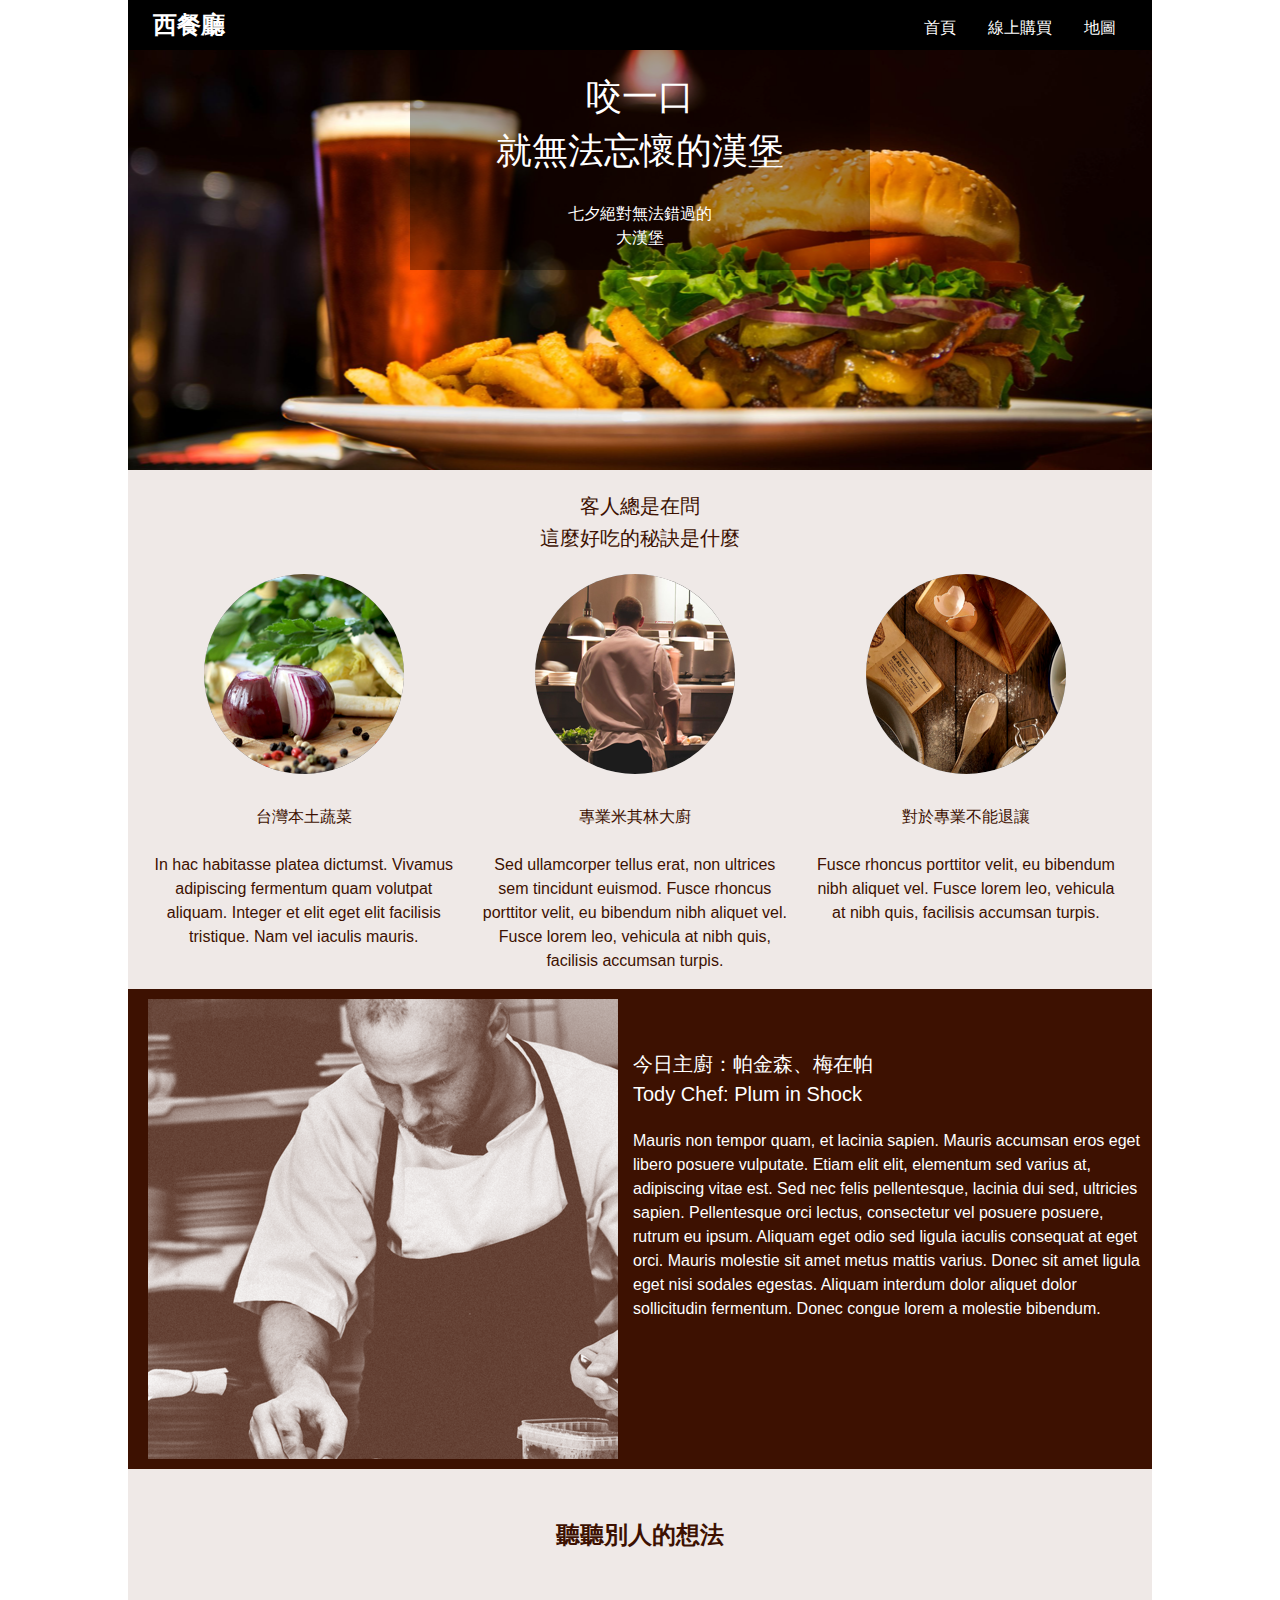
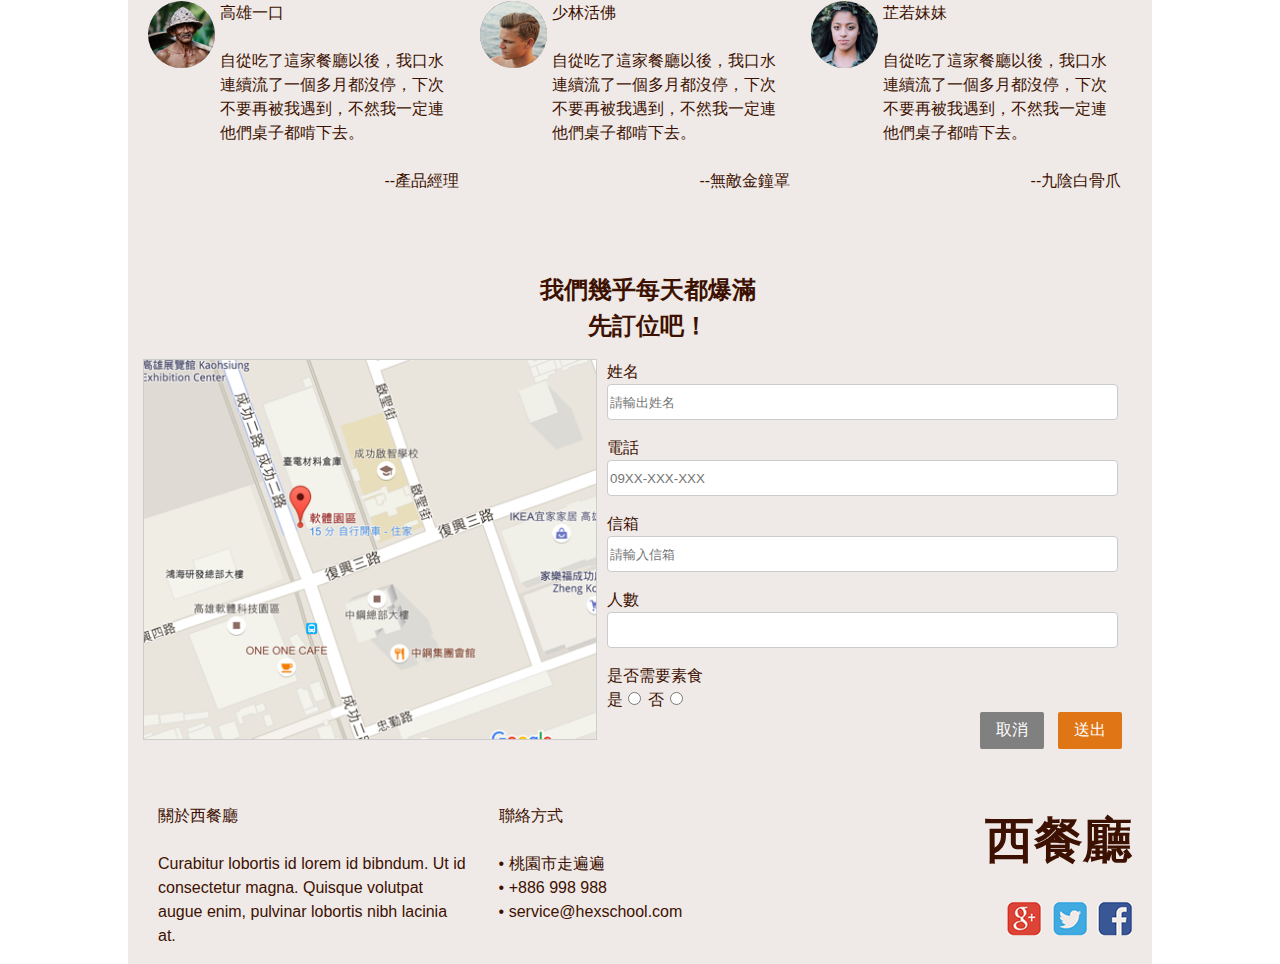
<file: index.html>
<!DOCTYPE html>
<html lang="en">
<head>
	<meta charset="UTF-8">
	<meta name="viewport" content="width=device-width, user-scalable=no, initial-scale=1.0, maximum-scale=1.0, minimum-scale=1.0">
	<title>響應式網頁設計最終作業</title>
	<link rel="stylesheet" href="css/css.css">
	<script src="js/jquery-3.1.1.min.js"></script>
    <script src="js/all.js"></script>
</head>
<body>
	<div class="wrap">
		<div class="header">
		<h1>西餐廳</h1>
		<ul class="menu">
			<li><a href="index.html">首頁</a></li>
			<li><a href="Cart.html">線上購買</a></li>
			<li><a href="#">地圖</a></li>
		</ul>
		<a href="#" ><img src="images/bergur_03.png" class="showmenu"alt=""></a>
		<div class="clearfix"></div>
		</div>
		<div class="banner">
		<p><span>咬一口<br>就無法忘懷的漢堡</span><br><br>
		七夕絕對無法錯過的<br>
		   大漢堡</p>
	</div>
		<div class="content">

		<h2>客人總是在問<br>
		    這麼好吃的秘訣是什麼</h2>
		    <ul>
		    	<li><img src="images/feature_1.png"><br><br>
		    		<p>
		    			台灣本土蔬菜<br><br>
		    			In hac habitasse platea dictumst. Vivamus adipiscing fermentum quam volutpat aliquam. Integer et elit eget elit facilisis tristique. Nam vel iaculis mauris.
		    		</p></li>
		    	<li><img src="images/feature_2.png"><br><br>
		    		<p>
		    			專業米其林大廚<br><br>
		    			Sed ullamcorper tellus erat, non ultrices sem tincidunt euismod. Fusce rhoncus porttitor velit, eu bibendum nibh aliquet vel. Fusce lorem leo, vehicula at nibh quis, facilisis accumsan turpis.
		    		</p></li>
		    	<li><img src="images/feature_3.png"><br><br>
		    		<p>
		    			對於專業不能退讓<br><br>
		    			Fusce rhoncus porttitor velit, eu bibendum nibh aliquet vel. Fusce lorem leo, vehicula at nibh quis, facilisis accumsan turpis.
		    	</p></li>
		    </ul>
		    <div class="clearfix"></div>
	</div>
		<div class="intro">
			<img src="images/main_chef_brown.png" >
			<h2>今日主廚：帕金森、梅在帕<br>
		    Tody Chef: Plum in Shock</h2>
	    <p>Mauris non tempor quam, et lacinia sapien. Mauris accumsan eros eget libero posuere vulputate. Etiam elit elit, elementum sed varius at, adipiscing vitae est. Sed nec felis pellentesque, lacinia dui sed, ultricies sapien. Pellentesque orci lectus, consectetur vel posuere posuere, rutrum eu ipsum. Aliquam eget odio sed ligula iaculis consequat at eget orci. Mauris molestie sit amet metus mattis varius. Donec sit amet ligula eget nisi sodales egestas. Aliquam interdum dolor aliquet dolor sollicitudin fermentum. Donec congue lorem a molestie bibendum.</p>
	    <div class="clearfix"></div>
		</div>
		<div class="comment">
			<h2>聽聽別人的想法</h2>
			<ul>
				<li><img src="images/avatar_1.png">
					<p>高雄一口<br><br>
			       自從吃了這家餐廳以後，我口水連續流了一個多月都沒停，下次不要再被我遇到，不然我一定連他們桌子都啃下去。<br><br>
		        <p align="right">--產品經理</p></p>
		    </li>
				<li><img src="images/avatar_2.png"><p>少林活佛<br><br>
			自從吃了這家餐廳以後，我口水連續流了一個多月都沒停，下次不要再被我遇到，不然我一定連他們桌子都啃下去。<br><br>
				<p align="right">--無敵金鐘罩</p></p></li>
				<li><img src="images/avatar_3.png"><p>芷若妹妹<br><br>
			自從吃了這家餐廳以後，我口水連續流了一個多月都沒停，下次不要再被我遇到，不然我一定連他們桌子都啃下去。<br><br>
				<p align="right">--九陰白骨爪</p></p></li>

			</ul>
		<div class="clearfix"></div>
		<div class="booking">
		<h2>我們幾乎每天都爆滿<br>
		    先訂位吧！	</h2>
		<img src="images/Map.png">
		<form class="form">
			<div class="label">
				<label for="name">姓名</label>
				<br>
				<input type="name" id="name" placeholder="請輸出姓名" class="info">
				<br></div>

			<div class="label">
				<label for="number">電話</label>
			    <br>
		    	<input type="number" id="phone" placeholder="09XX-XXX-XXX" class="info">
		    	<br></div>

			<div class="label">
				<label for="email">信箱</label>
		        <br>
		    	<input type="email" id="email" placeholder="請輸入信箱" class="info">
		    	<br></div>

		    <div class="label">
		    	<label for="number">人數</label>
		        <br>
		        <input type="number" id="number" class="info">
		        <br></div>

		    <div class="label">
		    	<label for="check">是否需要素食</label>
		    	<br>
		    	是<input type="radio" name="check" value="yes">
		    	否<input type="radio" name="check" value="no"></div>

		    <div class="button">
		    <button class="btn btn-danger">取消</button>
		    <button class="btn btn-primary">送出</button>
		    </div>
	    </form>
	    <div class="clearfix"></div>
	</div>
		<div class="footer">
		<ul>
			<li>關於西餐廳<br><br>
			Curabitur lobortis id lorem id bibndum. Ut id consectetur magna. Quisque volutpat augue enim, pulvinar lobortis nibh lacinia at. </li>
			<li>聯絡方式<br><br>
			• 桃園市走遍遍<br>
		    • +886 998 988<br>
		    • service@hexschool.com</li>
		</ul>

		<h3 align=right>西餐廳</h3><br>
		<a href="#" width="50%" height="50%"><img src="images/logo_03.png"></a>	<div class="clearfix"></div>
	</div>
	</div>
</body>
</html>
</file>
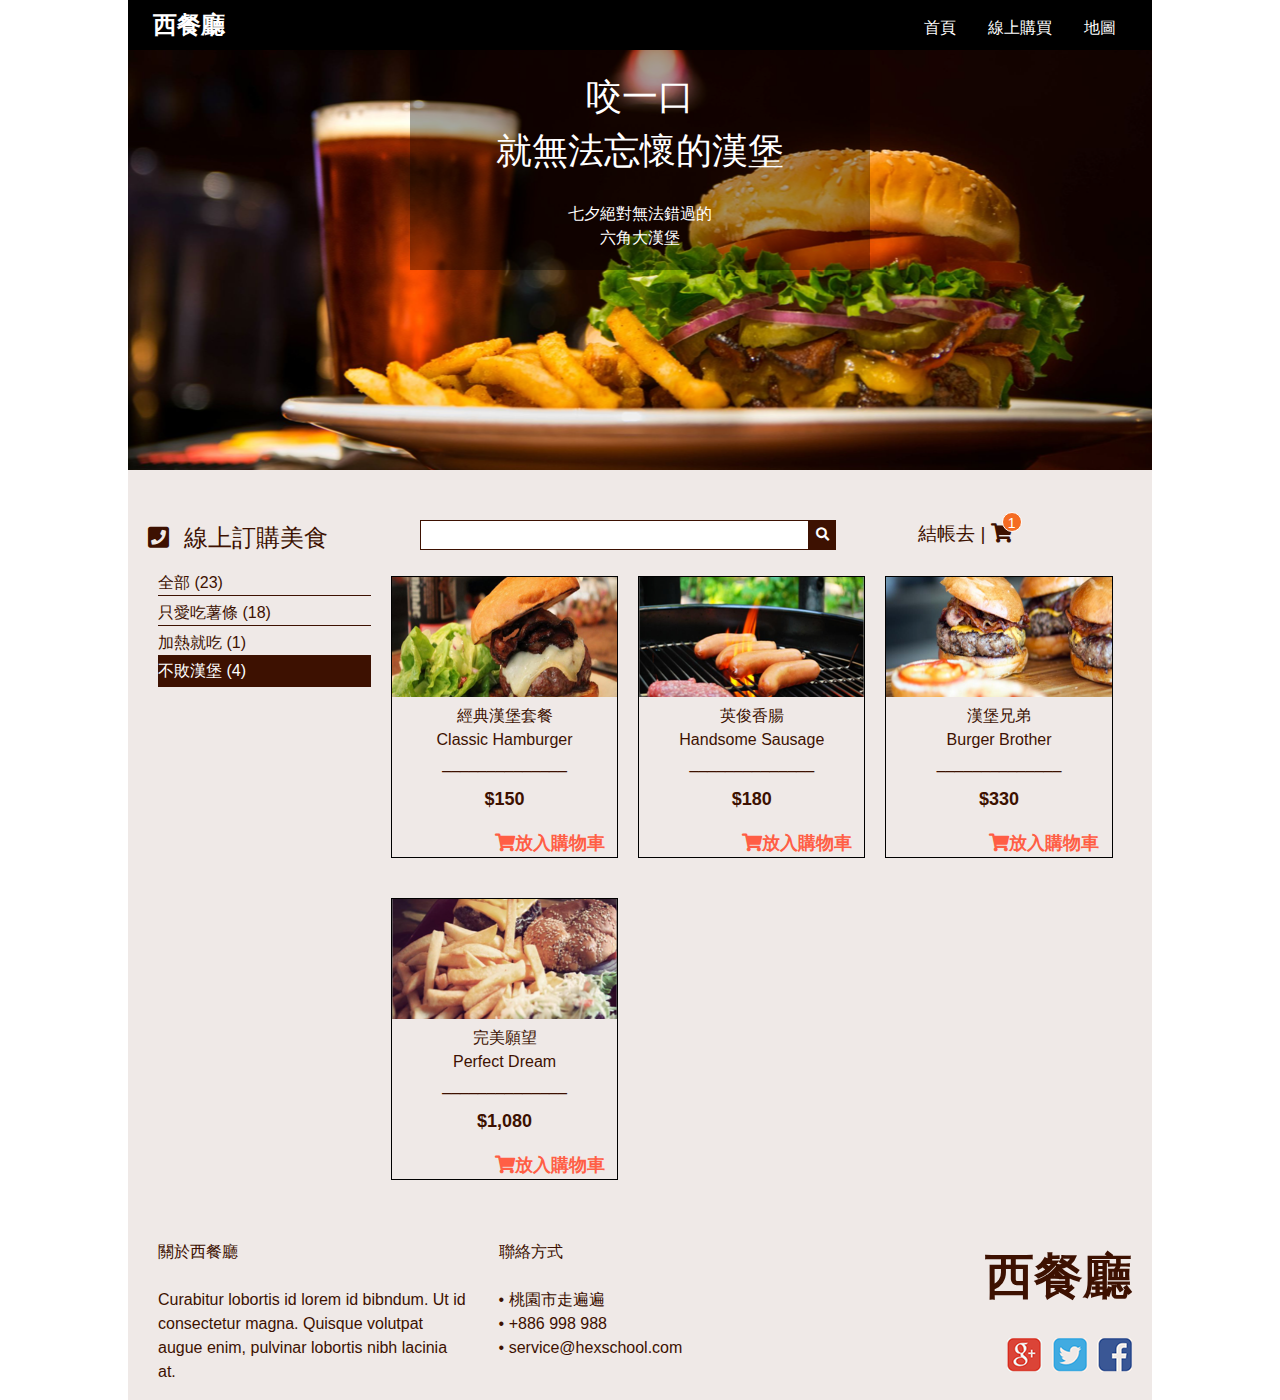
<file: Cart.html>
<!DOCTYPE html>
<html lang="en">
<head>
	<meta charset="UTF-8">
	<meta name="viewport" content="width=device-width, user-scalable=no, initial-scale=1.0, maximum-scale=1.0, minimum-scale=1.0">
    <script src="js/jquery-3.1.1.min.js"></script>
    <script src="js/all.js"></script>
    <link rel="stylesheet" href="css/cart.css">
    <link rel="stylesheet" href="https://use.fontawesome.com/releases/v5.8.1/css/all.css">
	<title>購物車</title>
</head>
<body>
	<div class="wrap">
		<div class="header">
			<h1>西餐廳</h1>
			<ul class="menu">
				<li><a href="index.html">首頁</a></li>
				<li><a href="Cart.html">線上購買</a></li>
				<li><a href="#">地圖</a></li>
			</ul>
			<a href="#" ><img src="images/bergur_03.png" class="showmenu"alt=""></a>
			<div class="clearfix"></div>
		</div>
		<div class="banner">
			<p><span>咬一口<br>就無法忘懷的漢堡</span><br><br>
			七夕絕對無法錯過的<br>
			   六角大漢堡</p>
		</div>
		<div class="content">
			<div class="searchbar">
				<h3><span class='fas fa-phone-square'></span>線上訂購美食</h3>
				  <input type="search" class="search"><button class="fas fa-search"></button>
					<p><a href="#">結帳去</a> | <a href="#"><span class="fas fa-shopping-cart"></span><span class="orderNum">1</span></a></p>
			</div>
			<div class="clearfix"></div>
			<div>
				<ul class="sidemenu">
					<li><a href="#">全部 (23)</a></li>
					<li><a href="#">只愛吃薯條	(18)</a></li>
					<li><a href="#">加熱就吃 (1)</a></li>
					<li class="pickmenu"><a href="#">不敗漢堡 (4)</a></li>
				</ul>
				<ul class="burger">
					<li><img src="images/product_1.png">
							<h4>經典漢堡套餐<br>
								Classic Hamburger <br>
							  ______________</h4>
							  <p>$150 <br>
								   <span class="fas fa-shopping-cart pinkcart"><a href="#">放入購物車</a></span></p>
					</li>
					<li>
						<img src="images/product_2.png">
						<h4>英俊香腸<br>
							Handsome Sausage<br>
							______________</h4>
							<p>$180 <br>
								 <span class="fas fa-shopping-cart pinkcart"><a href="#">放入購物車</a></span></p>
					</li>
					<li><img src="images/product_3.png">
						<h4>漢堡兄弟<br>
							Burger Brother<br>
							______________</h4>
							<p>$330 <br>
								 <span class="fas fa-shopping-cart pinkcart"><a href="#">放入購物車</a></span></p>
					</li>
					<li><img src="images/product_4.png">
						<h4>完美願望<br>
							Perfect Dream<br>
							______________</h4>
							<p>$1,080 <br>
								 <span class="fas fa-shopping-cart pinkcart"><a href="#">放入購物車</a></span></p>
					</li>
				</ul>
			</div>
		<div class="clearfix"></div>
		</div>

    <div class="footer">
			<ul>
				<li>關於西餐廳<br><br>
					Curabitur lobortis id lorem id bibndum. Ut id consectetur magna. Quisque volutpat augue enim, pulvinar lobortis nibh lacinia at. </li>
				<li>聯絡方式<br><br>
					• 桃園市走遍遍<br>
			    • +886 998 988<br>
			    • service@hexschool.com</li>
			</ul>
			<h3 align=right>西餐廳</h3><br>
			<a href="#" width="50%" height="50%"><img src="images/logo_03.png"></a>	<div class="clearfix"></div>
		</div>
	</div>
</body>
</html>
</file>
<file: css/css.css>
html, body, div, span, applet, object, iframe,
h1, h2, h3, h4, h5, h6, p, blockquote, pre,
a, abbr, acronym, address, big, cite, code,
del, dfn, em, img, ins, kbd, q, s, samp,
small, strike, strong, sub, sup, tt, var,
b, u, i, center,
dl, dt, dd, ol, ul, li,
fieldset, form, label, legend,
table, caption, tbody, tfoot, thead, tr, th, td,
article, aside, canvas, details, embed,
figure, figcaption, footer, header, hgroup,
menu, nav, output, ruby, section, summary,
time, mark, audio, video {
    margin: 0;
    padding: 0;
    border: 0;
    font-size: 100%;
    font: inherit;
    vertical-align: baseline;
}
/* HTML5 display-role reset for older browsers */
article, aside, details, figcaption, figure,
footer, header, hgroup, menu, nav, section {
    display: block;
}
body {
    line-height: 1;
}
ol, ul {
    list-style: none;
}
blockquote, q {
    quotes: none;
}
blockquote:before, blockquote:after,
q:before, q:after {
    content: '';
    content: none;
}
table {
    border-collapse: collapse;
    border-spacing: 0;
}
.btn {
    /* Structure */
    display: inline-block;
    zoom: 1;
    line-height: normal;
    white-space: nowrap;
    vertical-align: middle;
    text-align: center;
    cursor: pointer;
    -webkit-user-drag: none;
    -webkit-user-select: none;
       -moz-user-select: none;
        -ms-user-select: none;
            user-select: none;
    -webkit-box-sizing: border-box;
            box-sizing: border-box;
}

/* Firefox: Get rid of the inner focus border */
.btn::-moz-focus-inner {
    padding: 0;
    border: 0;
}

/* Inherit .pure-g styles */
.btn-group {
    letter-spacing: -0.31em; /* Webkit: collapse white-space between units */
    *letter-spacing: normal; /* reset IE < 8 */
    *word-spacing: -0.43em; /* IE < 8: collapse white-space between units */
    text-rendering: optimizespeed; /* Webkit: fixes text-rendering: optimizeLegibility */
}

.opera-only :-o-prefocus,
.btn-group {
    word-spacing: -0.43em;
}

.btn-group .btn {
    letter-spacing: normal;
    word-spacing: normal;
    vertical-align: top;
    text-rendering: auto;
}

/*csslint outline-none:false*/

.btn {
    font-family: inherit;
    font-size: 100%;
    padding: 0.5em 1em;
    color: #444; /* rgba not supported (IE 8) */
    color: rgba(0, 0, 0, 0.80); /* rgba supported */
    border: 1px solid #999;  /*IE 6/7/8*/
    border: none rgba(0, 0, 0, 0);  /*IE9 + everything else*/
    background-color: #E6E6E6;
    text-decoration: none;
    border-radius: 2px;
}

.btn-hover,
.btn:hover,
.btn:focus {
    background-image: -webkit-gradient(linear, left top, left bottom, from(transparent), color-stop(40%, rgba(0,0,0, 0.05)), to(rgba(0,0,0, 0.10)));
    background-image: -webkit-linear-gradient(transparent, rgba(0,0,0, 0.05) 40%, rgba(0,0,0, 0.10));
    background-image: linear-gradient(transparent, rgba(0,0,0, 0.05) 40%, rgba(0,0,0, 0.10));
}
.btn:focus {
    outline: 0;
}
.btn-active,
.btn:active {
    -webkit-box-shadow: 0 0 0 1px rgba(0,0,0, 0.15) inset, 0 0 6px rgba(0,0,0, 0.20) inset;
            box-shadow: 0 0 0 1px rgba(0,0,0, 0.15) inset, 0 0 6px rgba(0,0,0, 0.20) inset;
    border-color: #000;
}

.btn[disabled],
.btn-disabled,
.btn-disabled:hover,
.btn-disabled:focus,
.btn-disabled:active {
    border: none;
    background-image: none;
    /* csslint ignore:start */
    filter: alpha(opacity=40);
    /* csslint ignore:end */
    opacity: 0.40;
    cursor: not-allowed;
    -webkit-box-shadow: none;
            box-shadow: none;
    pointer-events: none;
}

.btn-hidden {
    display: none;
}

.btn-primary,
.btn-selected,
a.btn-primary,
a.btn-selected {
    background-color: rgb(223, 117, 20);
    color: #fff;
}
.btn-danger {
    background: gray;
    color: white;
    margin-right: 10px;
}

/* Button Groups */
.btn-group .btn {
    margin: 0;
    border-radius: 0;
    border-right: 1px solid #111;  /* fallback color for rgba() for IE7/8 */
    border-right: 1px solid rgba(0, 0, 0, 0.2);

}

.btn-group .btn:first-child {
    border-top-left-radius: 2px;
    border-bottom-left-radius: 2px;
}
.btn-group .btn:last-child {
    border-top-right-radius: 2px;
    border-bottom-right-radius: 2px;
    border-right: none;
}

.clearfix {
    clear: both;
}
.wrap{

    max-width: 1024px;
    margin: 0 auto;
    overflow: hidden;
    line-height: 1.5;
    font-family: "Arial","Microsoft YaHei","黑體","宋體","sans-serif";
}
.header {

    height: 50px;
    background: black;

}
.header h1{

    float: left;
    color: white;
    font-size: 24px;
    font-weight: bold;
    margin-left: 25px;
    line-height: 50px;
}
.header .menu{
    float: right;
    margin-right: 20px;
}

.header .menu li{
    float: left;
}
.header .menu li a{
    padding: 1em;
    color: white;
    text-decoration: none;
    display: block;
}
.showmenu {
    display: none;
    margin: 5px;
}
@media (max-width: 415px){
    .menu{
        max-height: 0px;
        overflow: hidden;
        transition: max-height 0.5s;
        margin-top: 1px;
        position: absolute;
        z-index: 100;
        top: 50px;
        left: 0;
        right: 0;
        background: black;
    }
    .menu li{
        float: left;
        text-align: left;
    }
    .menu li a{
        transition: all 0.1s;
    }
    .menu li a:hover{
        background: #69CA62;
        color: #FFF;
    }
    .showmenu{
        display: block;
        float: right;
        margin: 1em;
        max-width: 5%;
    }
  /*jQ點擊後動態在 body 加上 class */
    .menu-show .menu{
        max-height: 500px
   }
}
.banner {
    height: 420px;
    background-color: black;
    background-repeat: no-repeat;
    background-position: center center;
    background-image: url(../images/header_desktop.png);
}
.banner p{
    max-width: 420px;
    color: white;
    background: rgba(0,0,0,0.35);
    margin: 0 auto;
    text-align: center;
    padding: 20px;
}
.banner p span{
    font-size: 36px;
}
@media (max-width: 415px){
    .banner {
        max-width: 100%;
        background-image: url(../images/header_mobile.png);
    }
    .banner p{

    }
}

.content {
    background: #efe9e7;
}
.content h2{
    font-family: MicrosoftJhengHeiRegular;
    font-size: 20px;
    color: #3D1101;
    line-height: 32px;
    text-align: center;
    padding-top: 20px;
    padding-bottom: 20px;
}
.content ul li{
    float: left;
    width: 30.3333%;
    text-align: center;
    margin-right: 0%;
    padding-left: 2%;
    margin-bottom: 1em;

}
.content ul li img{
    border-radius: 50%;
}
.content li p{
    color: #3D1101;
    overflow: hidden;
}
@media (max-width: 415px){
    .content ul li{
        width: 95%;
    }
}


.intro {
    height: auto;
    background: #3D1101;
}
.intro img{
    float: left;
    margin-left: 20px;
    margin-right: 15px;
    margin-top: 10px;
    margin-bottom: 10px;
}
.intro p{
    color:white;
    overflow: hidden;
    padding-bottom: 3em;
}
.intro h2{
    font-size: 20px;
    padding-top: 3em;
    margin-bottom: 1em;
    color:white;
}
@media (max-width: 769px){
}
@media (max-width: 415px){
    .intro img{
        margin-left: 0px;
        margin-right: 0px;
        margin-top: 0px;
        width: 100%;
    }
    .intro h2{
        padding-left: 15px;
    }
    .intro p{
        padding-left: 7px;
        padding-right: 7px;
    }
}
.comment {
    background-color: #efe9e7;
    height:auto;
}
.comment h2{
    color: #3D1101;
    font-size: 24px;
    font-weight: bold;
    text-align: center;
    padding-top: 2em;
    margin-bottom: 2em;
}
.comment ul li{
    width: 30.3333%;
    margin-right: 0%;
    margin-left: 2%;
    margin-bottom: 1em;
    float: left;
}
.comment ul li img{
    float: left;
    border-radius: 50%;
    margin-right: 5px;
    margin-bottom: 70px;
}
.comment ul li p{

    color: #3D1101;
}
@media (max-width: 769px){
    .comment ul li p{
        overflow: hidden;
    }
}
@media (max-width: 415px){
    .comment ul li{
        width: 99%;
    }
    .comment ul li p{
        padding-right: 10px;
    }
}


.booking{
    margin-top: 15px;
    margin-bottom: 15px;
    color: #3D1101 ;
    margin-left: 15px;

}
.booking h2{
    text-align: center;
    color: #3D1101;
    font-size: 24px;
    font-weight: bold;
    margin-bottom: 15px;
}
.booking img{
    float: left;
    padding-right: 10px;
    width: 45%;
    height: 100%;
}
.booking .label{
    margin-top: 1em;
}
.booking .info{
    width: 50%;
    height: 32px;
    border-radius:4px;
    border:1px solid #c8cccf;
}
.button{
    float: right;
    padding-right: 30px;
}
@media (max-width: 1024px) and (min-width: 769px){
    .booking img{
        height: 386px;
    }
}
@media (max-width: 769px){
    .booking img{
        width: 40%;
        height: 386px;
    }
    .booking .info{
        width: 55%;
    }
}
@media screen and (max-width: 415px){
    .booking {
        margin: 0 0 0 0;
        margin-top: 20px;
    }
    .booking img{
        float: none;
        width: 96%;
        height: 100%;

        margin-left: 2%;
    }
    .label{
        margin-left: 2%;
    }
    .button{
        padding-right: 10px;
        margin-bottom: 30px;
    }
}
.footer {
    background: #efe9e7;
    color: #3D1101;
    height: auto;
}
.footer ul li{
    width: 30.3333%;
    margin-right: 0%;
    margin-left: 30px;
    margin-bottom: 1em;
    padding-top: 40px;
    float: left;
}
.footer h3{
    font-weight: bold;
    font-size: 49px;
    margin-right: 20px;
    padding-top: 40px;
}
.footer img{
    float: right;
    margin-right: 20px;
}
@media (max-width: 769px){
    .footer h3{
        font-size:35px;
        margin-right: 25px;
    }
}
@media (max-width: 415px){
    .footer h3{
        overflow: hidden;
    }
    .footer ul li{
        margin: 0 0 0 0 ;
        width: 98%;
        float: none;
        margin-left: 10px;
    }
}
.fa-search{
    background: #3D1101;
    border: 1px solid #3D1101;
    color: white;
}
</file>
<file: css/cart.css>
html, body, div, span, applet, object, iframe,
h1, h2, h3, h4, h5, h6, p, blockquote, pre,
a, abbr, acronym, address, big, cite, code,
del, dfn, em, img, ins, kbd, q, s, samp,
small, strike, strong, sub, sup, tt, var,
b, u, i, center,
dl, dt, dd, ol, ul, li,
fieldset, form, label, legend,
table, caption, tbody, tfoot, thead, tr, th, td,
article, aside, canvas, details, embed,
figure, figcaption, footer, header, hgroup,
menu, nav, output, ruby, section, summary,
time, mark, audio, video {
    margin: 0;
    padding: 0;
    border: 0;
    font-size: 100%;
    font: inherit;
    vertical-align: baseline;
}
/* HTML5 display-role reset for older browsers */
article, aside, details, figcaption, figure,
footer, header, hgroup, menu, nav, section {
    display: block;
}
body {
    line-height: 1;
}
ol, ul {
    list-style: none;
}
blockquote, q {
    quotes: none;
}
blockquote:before, blockquote:after,
q:before, q:after {
    content: '';
    content: none;
}
table {
    border-collapse: collapse;
    border-spacing: 0;
}
.clearfix {
    clear: both;
}
.wrap{
    max-width: 1024px;
    margin: 0 auto;
    overflow: hidden;
    line-height: 1.5;
    font-family: 'Arial','Microsoft YaHei','黑體','宋體','sans-serif';
}
.header {

    height: 50px;
    background: black;

}
.header h1{

    float: left;
    color: white;
    font-size: 24px;
    font-weight: bold;
    margin-left: 25px;
    line-height: 50px;
}
.header .menu{
    float: right;
    margin-right: 20px;
}
.header .menu li{
    float: left;
}
.header .menu li a{
    padding: 1em;
    color: white;
    text-decoration: none;
    display: block;
}
.showmenu {
    display: none;
    margin: 5px;
}
@media (max-width: 415px){
    .menu{
        max-height: 0px;
        overflow: hidden;
        transition: max-height 0.5s;
        margin-top: 1px;
        position: absolute;
        z-index: 100;
        top: 50px;
        left: 0;
        right: 0;
        background: black;
    }
    .menu li{
        float: right;
        text-align: right;
    }
    .menu li a{
        transition: all 0.1s;
    }
    .menu li a:hover{
        background: #69CA62;
        color: #FFF;
    }
    .showmenu{
        display: block;
        float: right;
        margin: 1em;
        max-width: 5%;
    }
  /*jQ點擊後動態在 body 加上 class */
    .menu-show .menu{
        max-height: 500px
   }
}
.banner {
    height: 420px;
    background-color: black;
    background-repeat: no-repeat;
    background-position: center center;
    background-image: url(../images/header_desktop.png);
}
.banner p{
    max-width: 420px;
    color: white;
    background: rgba(0,0,0,0.35);
    margin: 0 auto;
    text-align: center;
    padding: 20px;
}
.banner p span{
    font-size: 36px;
}
@media (max-width: 415px){
    .banner {
        max-width: 100%;
        background-image: url(../images/header_mobile.png);
    }
    .banner p{

    }
}

.content {
    background: #efe9e7;;
    padding-top: 50px;
}
.content .searchbar h3{
  float: left;
  margin-right: 9%;
  margin-left: 20px;
  font-size: 24px;
  color:#3D1101;
}
.content .searchbar .fa-phone-square{
  padding-right: 15px;
}
.content .searchbar .search {
  border: 1px solid #3D1101;
  width: 38%;
  height: 30px;
  float: left;
}
.content .searchbar p{
  color:#3D1101;
  font-size: 19px;
}
.content .searchbar p a{
  color:#3D1101;
  text-decoration: none;
}
.fa-search{
    background: #3D1101;
    border: 1px solid #3D1101;
    color: white;
    float: left;
    height: 30px;
    margin-right: 8%;
}
.fa-search:hover{
  cursor: pointer;
}
@media (max-width:416px){
  .content .searchbar .search{
    width: 80%;
    margin-left: 10px;
  }
  .content .searchbar p{
    font-size: 22px;
  }
}
.orderNum{
    font-size: 14px;
    display: inline-block;
    width: 14px;
    height: 14px;
    padding:2px;
    color: white;
    line-height: 16px;
    text-align: center;
    border-radius: 100%;
    border: 1px solid white;
    background-color: #f56c23;
    transform: translateX(-10px) translateY(-12px);
}
.content .sidemenu {
  margin-top: 10px;
  margin-left: 30px;
  margin-bottom: 280px;
  color: #3D1101;
  float: left;
}
.content .sidemenu  li{
  /* float: left; */
  border-bottom: 1px solid #3D1101;
  padding-right: 100px;
  margin-top: 5px;
  margin-right: 20px;
  /* display: inline-block; */
}
.content .sidemenu  li a{
  text-decoration: none;
  color: #3D1101;
}
.content .sidemenu .pickmenu{
  background: #3D1101;
  margin-top: 0px;
  padding-top: 3px;
  padding-bottom: 3px;
}
.content .sidemenu .pickmenu a{
  color: white;
}
@media (max-width:416px){
  .content .sidemenu {
    margin-bottom: 0px;
  }
  .content .sidemenu  li{
    width: 90%;
  }
}
.content .burger {
}
.content .burger li{
  float:left;
  width: 22%;
  height: auto;
  border: 1px solid black;
  margin-right: 20px;
  margin-bottom: 20px;
  margin-top: 20px;
  position: relative;
}
.content .burger li img{
  width: 100%;
  height: 120px;
}
.content .burger li h4{
  text-align: center;
  color: #3D1101;
}
.content .burger li p{
  text-align: center;
  color: #3D1101;
  padding-top: 10px;
  font-weight: bold;
  font-size: 18px;
}
.content .burger li span{
  text-align: right;
}
.content .burger li span a{
  text-decoration: none;
  color:#FF5E45;
  padding-top: 5px;
}
.content .burger .pinkcart {
  color: #FF5E45;
  margin-top: 20px;
  margin-left: 40%;
}
@media (max-width:416px){
  .content .burger li{
    width: 90%;
    margin-left: 5%;
  }
}
.footer {
    background: #efe9e7;
    color: #3D1101;
    height: auto;
}
.footer ul li{
    width: 30.3333%;
    margin-right: 0%;
    margin-left: 30px;
    margin-bottom: 1em;
    padding-top: 40px;
    float: left;
}
.footer h3{
    font-weight: bold;
    font-size: 49px;
    margin-right: 20px;
    padding-top: 40px;
}
.footer img{
    float: right;
    margin-right: 20px;
}
@media (max-width: 769px){
    .footer h3{
        font-size:35px;
        margin-right: 25px;
    }
}
@media (max-width: 415px){
    .footer h3{
        overflow: hidden;
    }
    .footer ul li{
        margin: 0 0 0 0 ;
        width: 98%;
        float: none;
        margin-left: 10px;
    }
}
</file>
